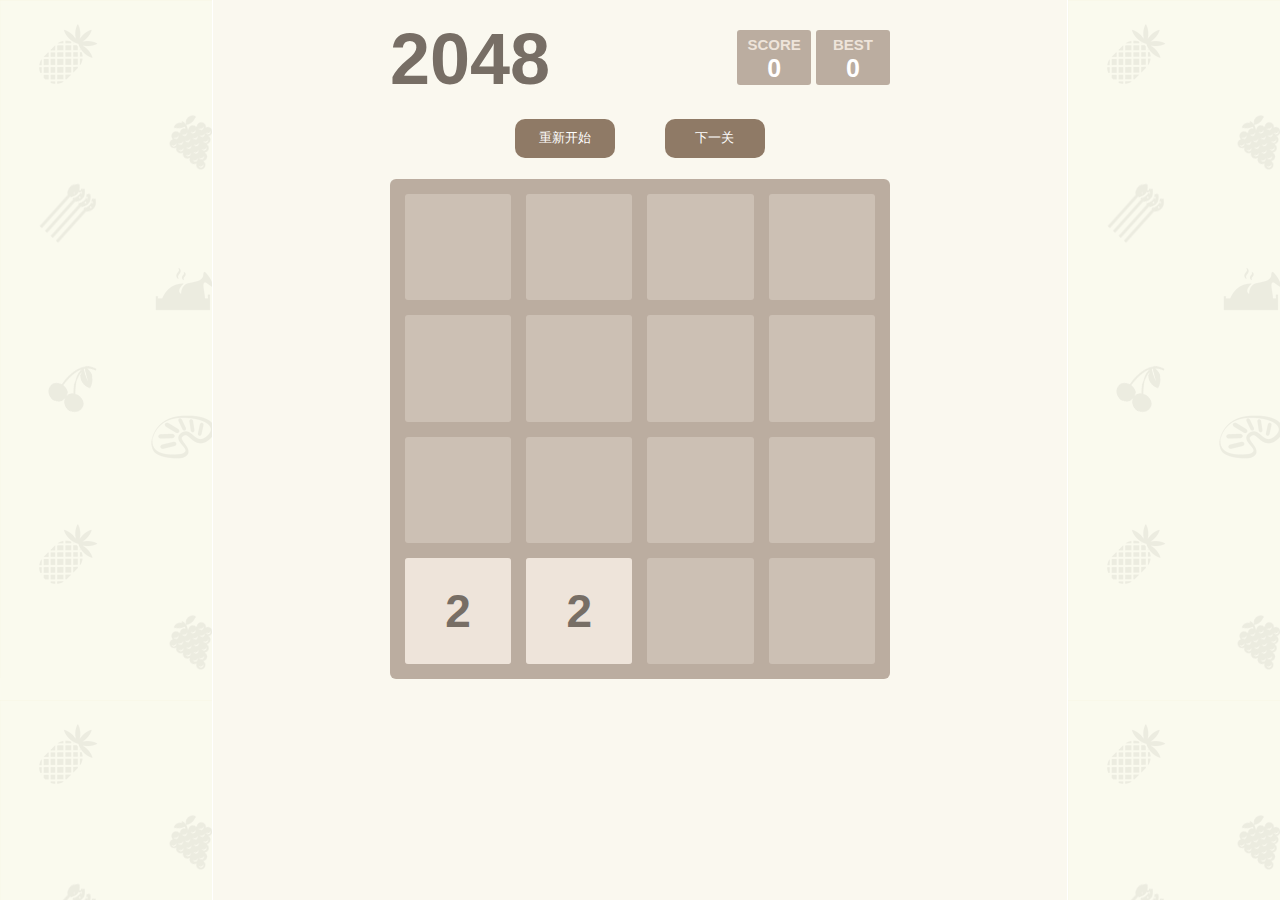
<file: 2048-master/index.html>
<!DOCTYPE html>
<html lang="en">
<head>
    <meta name="viewport" content="width=device-width, initial-scale=1.0, minimum-scale=1.0, maximum-scale=1.0, user-scalable=no" charset="UTF-8">
    <title>2048 Game</title>
    <link rel="stylesheet" href="./css/bootstrap.min.css">
    <link rel="stylesheet" href="./css/style.css">
    <link rel="stylesheet" href="./css/xsStyle.css">
    <script src="./js/jquery-3.3.1.min.js"></script>
    <script src="./js/bootstrap.min.js"></script>
</head>
<body>
<div class="container-fluid">
    <div class="col-sm-2 hidden-xs side-column" id="left"></div>
    <div class="col-sm-8 col-xs-12" id="main-column">
        <div id="main">
            <div class="heading">
                <h1 class="title">2048</h1>
                <div class="scores-container" id="best">0</div>
                <div class="scores-container" id="score">0</div>
            </div>
            <div class="game-intro">
                <a href="#" id="newgamebutton" onclick="newGame()">重新开始</a>
                <a href="../Gobang/index.html" id="nextgamebutton">下一关</a>
            </div>
            <div class="game-container">
                <div class="grid-container">
                    <div class="grid-row">
                        <div class="grid-cell"></div>
                        <div class="grid-cell"></div>
                        <div class="grid-cell"></div>
                        <div class="grid-cell"></div>
                    </div>
                    <div class="grid-row">
                        <div class="grid-cell"></div>
                        <div class="grid-cell"></div>
                        <div class="grid-cell"></div>
                        <div class="grid-cell"></div>
                    </div>
                    <div class="grid-row">
                        <div class="grid-cell"></div>
                        <div class="grid-cell"></div>
                        <div class="grid-cell"></div>
                        <div class="grid-cell"></div>
                    </div>
                    <div class="grid-row">
                        <div class="grid-cell"></div>
                        <div class="grid-cell"></div>
                        <div class="grid-cell"></div>
                        <div class="grid-cell"></div>
                    </div>
                </div>
            </div>
        </div>
    </div>
    <div class="col-sm-2 hidden-xs side-column" id="right"></div>
</div>
<script src="./js/cellStyle.js"></script>
<script src="js/animation.js"></script>
<script src="./js/game.js"></script>
</body>
</html>
</file>
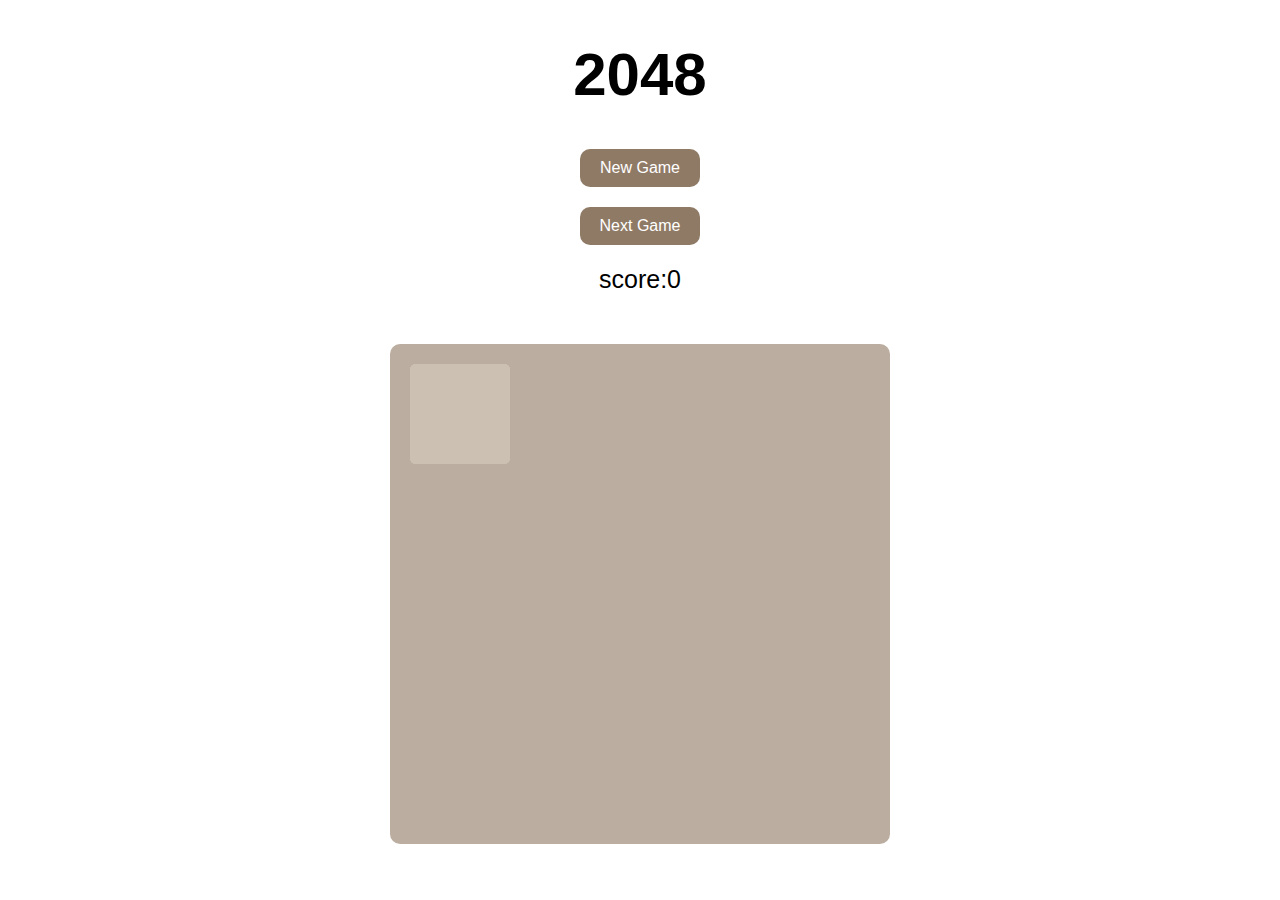
<file: 2048/index.html>
<!DOCTYPE html>
<html>
<head>
	<title>2048</title>
	<meta http-equiv="Content-Security-Policy" content="upgrade-insecure-requests" />
	<link rel="stylesheet" type="text/css" href="2048.css"/>
	<script type="text/javascript" src="http://libs.baidu.com/jquery/1.9.0/jquery.min.js"></script>
	<script type="text/javascript" src="support2048.js"></script>
	<script type="text/javascript" src="showanimation2048.js"></script>
	<script type="text/javascript" src="main2048.js"></script>
</head>

<body>
	<header>
		<h1>2048</h1>
		<a href="javascript:newgame();" id="newgamebutton">New Game</a>
		<a href="../Gobang/index.html" id="nextgamebutton">Next Game</a>
		<p>score:<span id="score">0</span></p>
	</header>

	<div id="grid-container">
		<div class="grid-cell" id="grid-cell-0-0"></div>
		<div class="grid-cell" id="grid-cell-0-1"></div>
		<div class="grid-cell" id="grid-cell-0-2"></div>
		<div class="grid-cell" id="grid-cell-0-3"></div>

		<div class="grid-cell" id="grid-cell-1-0"></div>
		<div class="grid-cell" id="grid-cell-1-1"></div>
		<div class="grid-cell" id="grid-cell-1-2"></div>
		<div class="grid-cell" id="grid-cell-1-3"></div>

		<div class="grid-cell" id="grid-cell-2-0"></div>
		<div class="grid-cell" id="grid-cell-2-1"></div>
		<div class="grid-cell" id="grid-cell-2-2"></div>
		<div class="grid-cell" id="grid-cell-2-3"></div>

		<div class="grid-cell" id="grid-cell-3-0"></div>
		<div class="grid-cell" id="grid-cell-3-1"></div>
		<div class="grid-cell" id="grid-cell-3-2"></div>
		<div class="grid-cell" id="grid-cell-3-3"></div>


	</div>
</body>
<html>
</file>
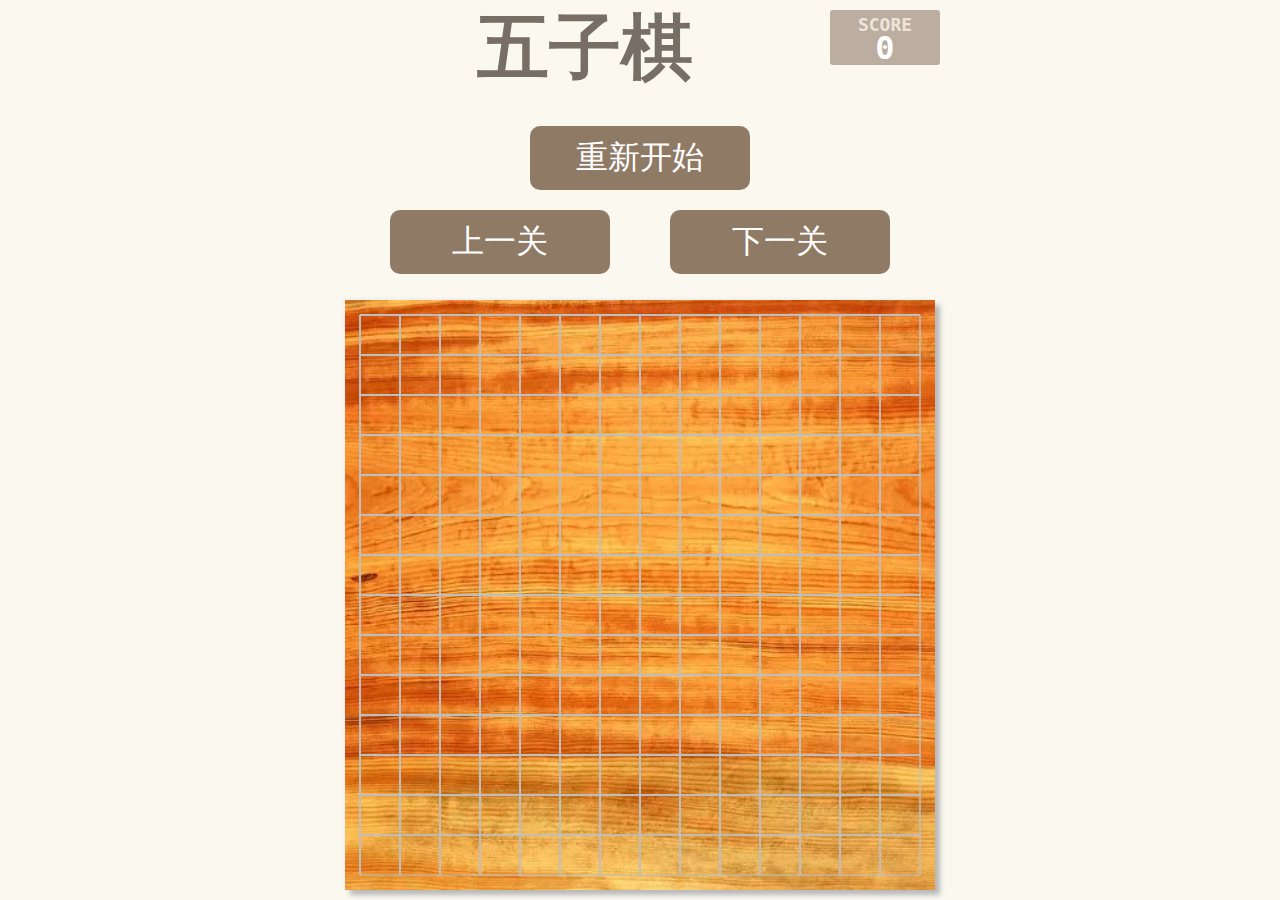
<file: Gobang/index.html>
<!DOCTYPE html>
<html lang="en">
<head>
	<meta name="viewport" content="width=device-width, initial-scale=0.5, minimum-scale=0.5, maximum-scale=0.5, user-scalable=no" charset="UTF-8">
	<title>Gobang Game</title>
	<link rel="stylesheet" type="text/css" href="css/style.css">
</head>
<body>
	<div class="heading">
		<h1 class="title">五子棋</h1>
		<div class="scores-container" id="score">0</div>
	</div>
	<div class="game-intro">
		<a href="javascript:location.reload();" id="newgamebutton" >重新开始</a>
	</div>
	<div class="game-choose">
		<a href="../2048-master/index.html" id="upgamebutton">上一关</a>
		<a href="../MineSweep/index.html" id="nextgamebutton">下一关</a>
	</div>
	<canvas id="chess" width="590px" height="590px"></canvas>
	<script type="text/javascript" src="js/script.js"></script>
</body>
</html>
</file>
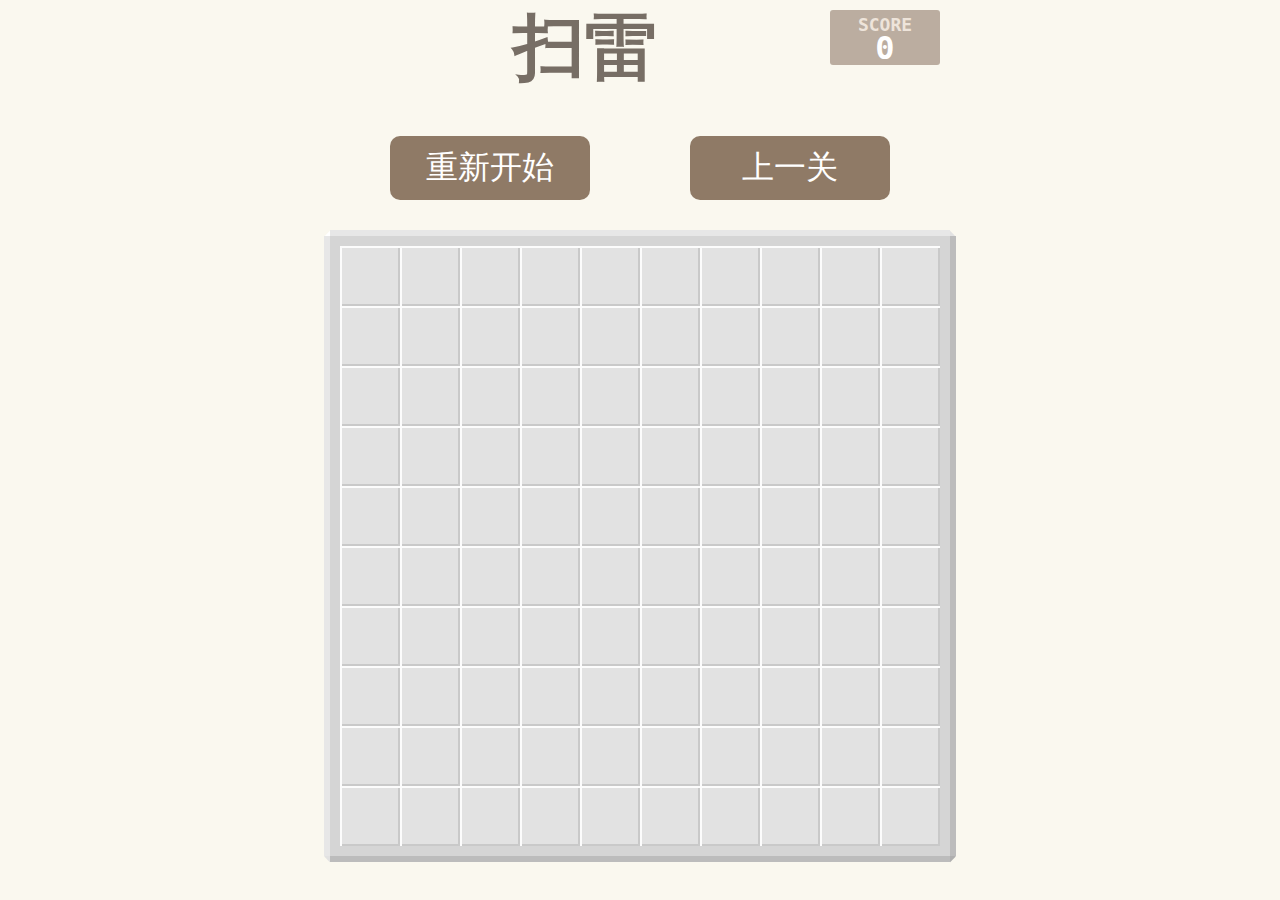
<file: MineSweep/index.html>
<!DOCTYPE html>
<html lang="en" >
<head>
    <meta name="viewport" content="width=device-width, initial-scale=0.5, minimum-scale=0.5, maximum-scale=0.5, user-scalable=no" charset="UTF-8">
    <title>MineSweep Game</title>
    <link rel="stylesheet" href="css/style.css">
</head>
<body>
<div class="heading">
    <h1 class="title">扫雷</h1>
    <div class="scores-container" id="score">0</div>
</div>
<div class="game-intro">
    <a href="javascript:location.reload();" id="newgamebutton" >重新开始</a>
    <a href="../Gobang/index.html" id="upgamebutton">上一关</a>
</div>

<div class="board"></div>

<div class="endscreen"></div>

<script src="js/script.js"></script>

</body>
</html>
</file>
<file: 2048-master/css/style.css>
/*正常样式*/
body{
    color: #776e65;
    margin: 0;
    padding: 0;
    height: 100vh;
}
.container-fluid{
    padding: 0px;
}
.side-column{
    background-image: url("../amam.png");
    background-repeat: repeat-y;
    height: 100vh;
}
#left{
    border-right: 1px solid white;
}
#right{
    border-left: 1px solid white;
}
#main-column{
    background-color: #faf8ef;
    overflow: hidden;
    height: 100vh;
}
#main{
    max-width: 500px;
    margin: 20px auto 0;
}
.heading{
    padding: 0px;
}

.game-intro{
    margin: 0px auto 60px;
    padding-top: 20px;
    width:250px;
    text-align:center;
    font-size: small;
}

#newgamebutton{
    display: block;
    float: left;
    width: 100px;
    padding: 10px;
    background-color: #8f7a66;
    text-align:center;
    font-family: Arial;
    color: white;
    border-radius: 10px;
    text-decoration: none;
}

#newgamebutton:hover{
    background-color: #9f8b77
}

#nextgamebutton{
    display: block;
    float: right;
    width: 100px;
    padding: 10px;
    background-color: #8f7a66;
    text-align:center;
    font-family: Arial;
    color: white;
    border-radius: 10px;
    text-decoration: none;
}

#nextgamebutton:hover{
    background-color: #9f8b77
}


/*分数*/
.scores-container{
    float: right;
    position: relative;
    display: inline-block;
    background: #bbada0;
    font-size: 25px;
    height: 55px;
    line-height: 47px;
    border-radius: 3px;
    color: white;
    font-weight: bold;
    text-align: center;
    padding: 15px 30px;
    margin-top: 10px;
    margin-left: 5px;
}
.scores-container:after{
    position: absolute;
    width: 100%;
    bottom: 17px;
    left: 0px;
    text-align: center;
    font-size: 15px;
    color: #eee4da;
}
#score:after{
    content:"SCORE";
}
#best:after{
    content: "BEST";
}

.title{
    font-weight: bold;
    display: inline-block;
    font-size: 72px;
    margin: 0px;
}
.restart-button{
    background-color: #8f7a66;
    border-radius: 3px;
    padding: 0 20px;
    text-decoration: none;
    color: #f9f6f2;
    height:  40px;
    line-height: 42px;
    display: block;
    text-align: center;
    float: right;
    font-weight: bold;
}
.game-container{
    position: relative;
    margin-top: 35px;
    background-color: #bbada0;
    width: 500px;
    height: 500px;
    box-sizing: border-box;
    border-radius: 6px;
    padding-top: 15px;
    padding-left: 15px;
}
.grid-row{
    margin-bottom: 15px;
    display: flex;
}
.grid-cell{
    width: 106.25px;
    height: 106.25px;
    margin-right: 15px;
    float: left;
    border-radius: 3px;
    background: rgba(238, 228, 218, 0.35);
    /*font-size:46px;*/
    /*font-weight: bold;*/
    /*text-align: center;*/
    /*line-height: 106.25px;*/
}
.number-cell{
    border-radius: 3px;
    font-family: Arial;
    font-weight: bold;
    font-size: 46px;
    line-height: 106.25px;
    text-align: center;
    position: absolute;
}
</file>
<file: 2048-master/css/xsStyle.css>
/*小屏幕对应样式*/
@media screen and (max-width: 500px){
    #main{
        width: 280px;
    }

    .scores-container{
        bottom: 5px;
        margin-top: 0px;
        height: 45px;
        font-size: 20px;
        padding: 5px 20px;
    }
    .scores-container:after{
        bottom: 10px;
        font-size: 12px;
    }

    .title{
        font-size: 36px;
    }
    .game-intro h2{
        font-size: 18px;
    }
    .restart-button{
        height: 30px;
        line-height: 30px;
        padding: 0 10px;
    }
    .game-container{
        width: 280px;
        height: 280px;
        padding-top: 10px;
        padding-left: 10px;
    }
    .grid-row{
        margin-bottom: 10px;
    }
    .grid-cell{
        width: 57.5px;
        height: 57.5px;
        margin-right: 10px;
    }
    .number-cell{
        font-size: 25px;
        line-height: 57.5px;
    }
}
</file>
<file: 2048/2048.css>
header{
	display: block;
	margin: 0 auto;
	width:500px;
	text-align:center;
}

header h1{
	font-family: Arial;
	font-size: 60px;
	font-weight: bold;
}

header #newgamebutton{
	display: block;
	margin: 20px auto;

	width: 100px;
	padding: 10px;
	background-color: #8f7a66;

	font-family: Arial;
	color: white;
	border-radius: 10px;
	text-decoration: none;
}

header #newgamebutton:hover{
	background-color: #9f8b77
}

header #nextgamebutton{
	display: block;
	margin: 20px auto;

	width: 100px;
	padding: 10px;
	background-color: #8f7a66;

	font-family: Arial;
	color: white;
	border-radius: 10px;
	text-decoration: none;
}

header #nextgamebutton:hover{
	background-color: #9f8b77
}

header p{
	font-family: Arial;
	font-size: 25px;
	margin: 20px auto;
}

#grid-container{
	width: 460px;
	height: 460px;
	padding: 20px;

	margin: 50px auto;
	background-color: #bbada0;

	border-radius: 10px;

	position: relative;
}

.grid-cell{
	width: 100px;
	height: 100px;
	border-radius: 6px;
	background-color: #ccc0b3;

	position: absolute;
}

.number-cell{

	border-radius: 6px;
	font-family: Arial;
	font-weight: bold;
	font-size:60px;
	line-height: 100px;
	text-align: center;

	position: absolute;
}
</file>
<file: Gobang/css/style.css>
*{
	font-family: 'VT323', monospace;
}

body{
	color: #776e65;
	background-color: #faf8ef;
	margin: 0;
	padding: 0;
	height: 100vh;
}

.heading{
	margin: 0 auto 10px;
	padding: 0px;
	display: block;
	width: 600px;
	text-align: center;
}

.scores-container{
	float: right;
	position: relative;
	display: inline-block;
	background: #bbada0;
	font-size: xx-large;
	width: 50px;
	height: 25px;
	line-height: 47px;
	border-radius: 3px;
	color: white;
	font-weight: bold;
	text-align: center;
	padding: 15px 30px;
	margin-top: 10px;
}

.scores-container:after{
	position: absolute;
	width: 100%;
	bottom: 17px;
	left: 0px;
	text-align: center;
	font-size: large;
	color: #eee4da;
}

#score:after{
	content:"SCORE";
}

.title{
	font-weight: bold;
	display: inline-block;
	font-size: 72px;
	margin: 0px;
}

.game-intro{
	margin: 0px auto;
	padding-top: 20px;
	width: 400px;
	text-align: center;
	font-size: xx-large;
}

.game-choose{
	margin: 0px auto 90px;
	padding-top: 20px;
	width: 500px;
	text-align: center;
	font-size: xx-large;
}

#newgamebutton{
	display: block;
	margin: 0 auto;
	width: 200px;
	padding: 10px;
	background-color: #8f7a66;
	text-align:center;
	font-family: Arial;
	color: white;
	border-radius: 10px;
	text-decoration: none;
}

#newgamebutton:hover{
	background-color: #9f8b77
}

#nextgamebutton{
	display: block;
	float: right;
	width: 200px;
	padding: 10px;
	background-color: #8f7a66;
	text-align:center;
	font-family: Arial;
	color: white;
	border-radius: 10px;
	text-decoration: none;
}

#nextgamebutton:hover{
	background-color: #9f8b77
}

#upgamebutton{
	display: block;
	float: left;
	width: 200px;
	padding: 10px;
	background-color: #8f7a66;
	text-align:center;
	font-family: Arial;
	color: white;
	border-radius: 10px;
	text-decoration: none;
}

#upgamebutton:hover{
	background-color: #9f8b77
}

canvas {
	display: block;
	margin:50px auto;
	box-shadow: -2px -2px 2px #EFEFEF , 5px 5px 5px #B9B9B9;
}
</file>
<file: MineSweep/css/style.css>
:root {
  --tileSize: 60px;
  --boardSize: 0px;
}

* {
  margin: 0;
  padding: 0;
  box-sizing: border-box;
  font-family: 'VT323', monospace;
}
*::-moz-selection {
  background: rgba(127, 140, 141, 0.6);
}
*::selection {
  background: rgba(127, 140, 141, 0.6);
}

html {
  width: 100%;
  height: 100%;
}

body{
  color: #776e65;
  background-color: #faf8ef;
  margin: 0;
  padding: 0;
  height: 100vh;
}

.heading{
  margin: 0 auto 20px;
  padding: 0px;
  display: block;
  width: 600px;
  text-align: center;
}

.scores-container{
  float: right;
  position: relative;
  display: inline-block;
  background: #bbada0;
  font-size: xx-large;
  height: 55px;
  width: 110px;
  line-height: 47px;
  border-radius: 3px;
  color: white;
  font-weight: bold;
  text-align: center;
  padding: 15px 30px;
  margin-top: 10px;
}

.scores-container:after{
  position: absolute;
  width: 100%;
  bottom: 17px;
  left: 0px;
  text-align: center;
  font-size: large;
  color: #eee4da;
}

#score:after{
  content:"SCORE";
}

.title{
  font-weight: bold;
  display: inline-block;
  font-size: 72px;
  margin: 0px;
  cursor: pointer;
}

.game-intro{
  margin: 0px auto 100px;
  padding-top: 20px;
  width:500px;
  text-align:center;
  font-size: xx-large;
}

#newgamebutton{
  display: block;
  float: left;
  width: 200px;
  padding: 10px;
  background-color: #8f7a66;
  text-align:center;
  font-family: Arial;
  color: white;
  border-radius: 10px;
  text-decoration: none;
}

#newgamebutton:hover{
  background-color: #9f8b77
}

#upgamebutton{
  display: block;
  float: right;
  width: 200px;
  padding: 10px;
  background-color: #8f7a66;
  text-align:center;
  font-family: Arial;
  color: white;
  border-radius: 10px;
  text-decoration: none;
}

#upgamebutton:hover{
  background-color: #9f8b77
}

.endscreen {
  position: fixed;
  background: #e2e2e2;
  padding: 1rem 2rem;
  font-size: 40px;
  display: none;
  box-shadow: inset 0 2px 0 #e7e7e7, inset 0 -2px 0 #bcbcbc, inset 2px 0 0 #e7e7e7, inset -2px 0 0 #bcbcbc, 0 4px 8px 0 rgba(0, 0, 0, 0.2), 0 16px 32px 0 rgba(0, 0, 0, 0.2);
  text-shadow: 0 1px 0 #efefef, 0 -1px 0 #7c7c7c;
}
.endscreen.show {
  display: block;
  text-align: center;
  position: fixed;
  top: 50%;
  left: 50%;
  transform: translate(-50%, -50%);
}
.endscreen span {
  color: #2ecc71;
}

.hn {
  margin-bottom: 20px;
  margin-top: 20px
}

.board {
  background: #e2e2e2;
  position: relative;
  display: flex;
  flex-direction: row;
  flex-wrap: wrap;
  margin: 2rem auto;
  border: 10px solid #d5d5d5;
  box-sizing: content-box;
  box-shadow: 0 6px 0 #bcbcbc, 0 -6px 0 #e7e7e7, 6px 0 0 #bcbcbc, -6px 0 0 #e7e7e7;
}
.board:before {
  content: '';
  position: absolute;
  width: 8px;
  height: 6px;
  background: #e2e2e2;
  top: -14px;
  right: -14px;
  -webkit-transform: rotate(45deg);
          transform: rotate(45deg);
  z-index: -1;
  box-shadow: 1px calc(var(--boardSize) * 1.465) 0 #e2e2e2;
}
.board:after {
  content: '';
  position: absolute;
  width: 8px;
  height: 6px;
  background: white;
  top: -14px;
  left: -14px;
  -webkit-transform: rotate(-45deg);
          transform: rotate(-45deg);
  z-index: -1;
  box-shadow: -1px calc(var(--boardSize) * 1.465) 0 #afafaf;
}
.board .tile {
  background: #e2e2e2;
  width: var(--tileSize);
  height: var(--tileSize);
  position: relative;
  display: flex;
  justify-content: center;
  align-items: center;
  font-size: calc(var(--tileSize) * .8);
  cursor: pointer;
  -webkit-user-select: none;
     -moz-user-select: none;
      -ms-user-select: none;
          user-select: none;
  transition: background .2s ease;
  box-shadow: inset 0 2px 0 0 #fcfcfc, inset 2px 0 0 0 #fcfcfc, inset 0 -2px 0 0 #c9c9c9, inset -2px 0 0 0 #c9c9c9;
}
.board .tile:hover:not(.tile--checked) {
  background: #efefef;
}
.board .tile--checked {
  background: #d5d5d5;
  box-shadow: inset 0 1px 0 0 #c9c9c9, inset 1px 0 0 0 #c9c9c9, inset 0 -1px 0 0 #c9c9c9, inset -1px 0 0 0 #c9c9c9;
}
.board .tile--checked.tile--bomb:before, .board .tile--checked.tile--bomb:after {
  opacity: 1;
}
.board .tile--checked:hover {
  cursor: default;
}
.board .tile--bomb {
  font-size: calc(var(--tileSize) * .5);
}
.board .tile--flagged {
  font-size: calc(var(--tileSize) * .5);
}

.settings {
  position: fixed;
  left: 0;
  top: 0;
  background: rgba(0, 0, 0, 0.1);
  display: flex;
  flex-direction: column;
  padding: 1rem;
}
.settings label {
  font-size: 1.2rem;
}
</file>
